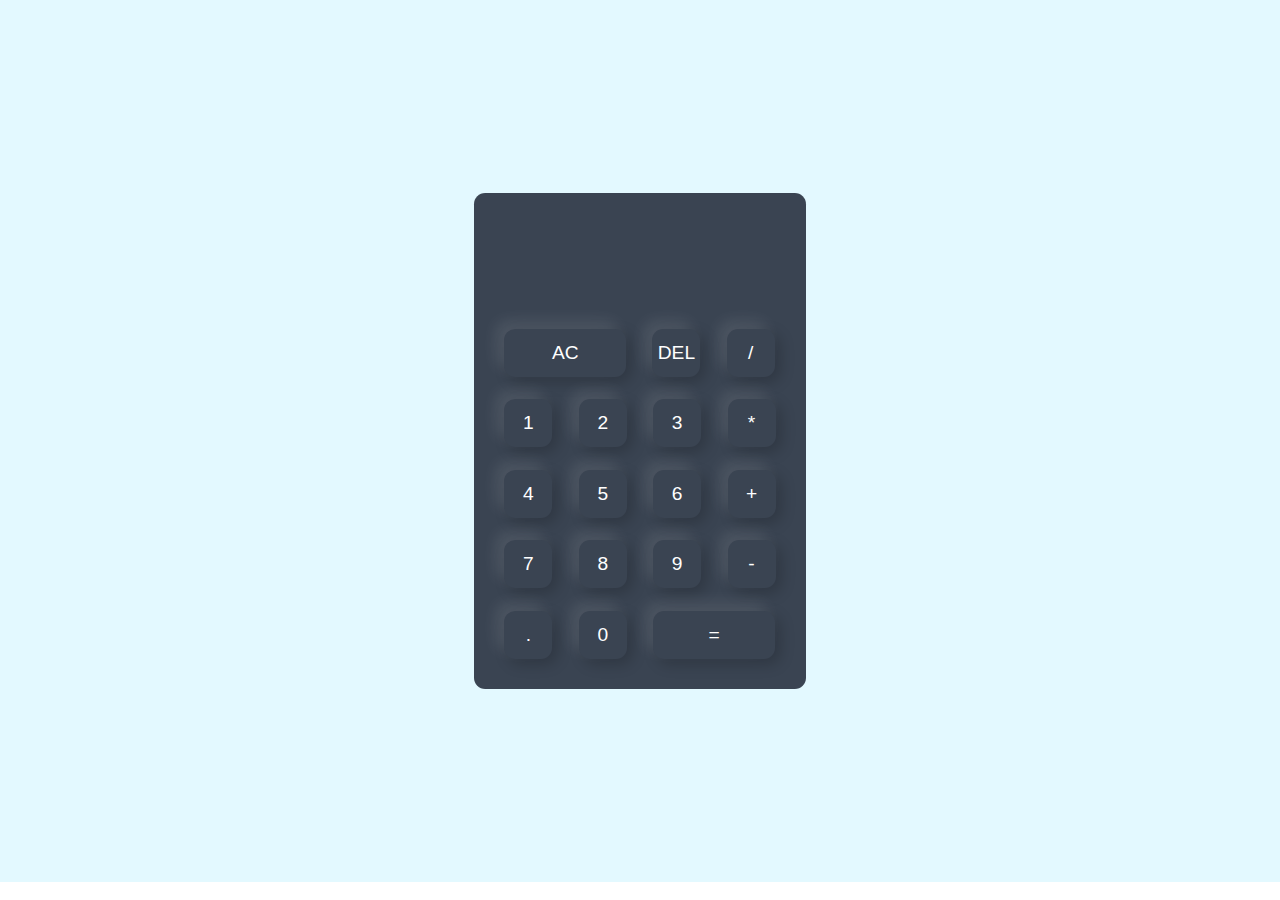
<file: index.html>
<!DOCTYPE html>
<html lang="en">
<head>
    <meta charset="UTF-8">
    <meta http-equiv="X-UA-Compatible" content="IE=edge">
    <meta name="viewport" content="width=device-width, initial-scale=1.0">
    <link rel="stylesheet" href="style.css">
    <title>Santrines Calculator</title>
</head>
<body>
    <div class="container">
        <div class="calculator">
            <form action="">
                <div class="display">
         <input type="text" name="display">
        </div>
        <div>
        <!-- clears all -->
            <input type="button" value="AC" class="clear" onclick="clearDisplay()">
            <!-- deletes from the last appended string -->
            <input type="button" value="DEL"  onclick="deleteValue('0,-1')">
            <!-- divide -->
            <input type="button" value="/" onclick="appendValue('/')">
        </div>
        <div>
            <!-- numbers -->
            <input type="button"value="1" onclick="appendValue('1')">
            <input type="button" value="2" onclick="appendValue('2')">
            <input type="button" value="3" onclick="appendValue('3')">
            <!-- multiply -->
            <input type="button" value="*" onclick="appendValue('*')">
        </div>
        <div>
            <!-- numbers -->
            <input type="button"value="4" onclick="appendValue('4')">
            <input type="button" value="5" onclick="appendValue('5')">
            <input type="button" value="6" onclick="appendValue('6')">
            <!-- add -->
            <input type="button" value="+" onclick="appendValue('+')">
        </div>
        <div>
            <!-- numbers -->
            <input type="button"value="7" onclick="appendValue('7')">
            <input type="button" value="8" onclick="appendValue('8')">
            <input type="button" value="9" onclick="appendValue('9')">
            <!-- subtract -->
            <input type="button" value="-" onclick="appendValue('-')">
        </div>
        <div>
            <!-- numbers -->
            <input type="button"value="." onclick="appendValue('.')">
            <input type="button" value="0" onclick="appendValue('0')">
            <!-- equals -->
            <input type="button" value="=" class="equal" onclick="calculate()">
            </div>
            </form>
        </div>
        <script src="script.js"></script>
    
</body>
</html>
</file>
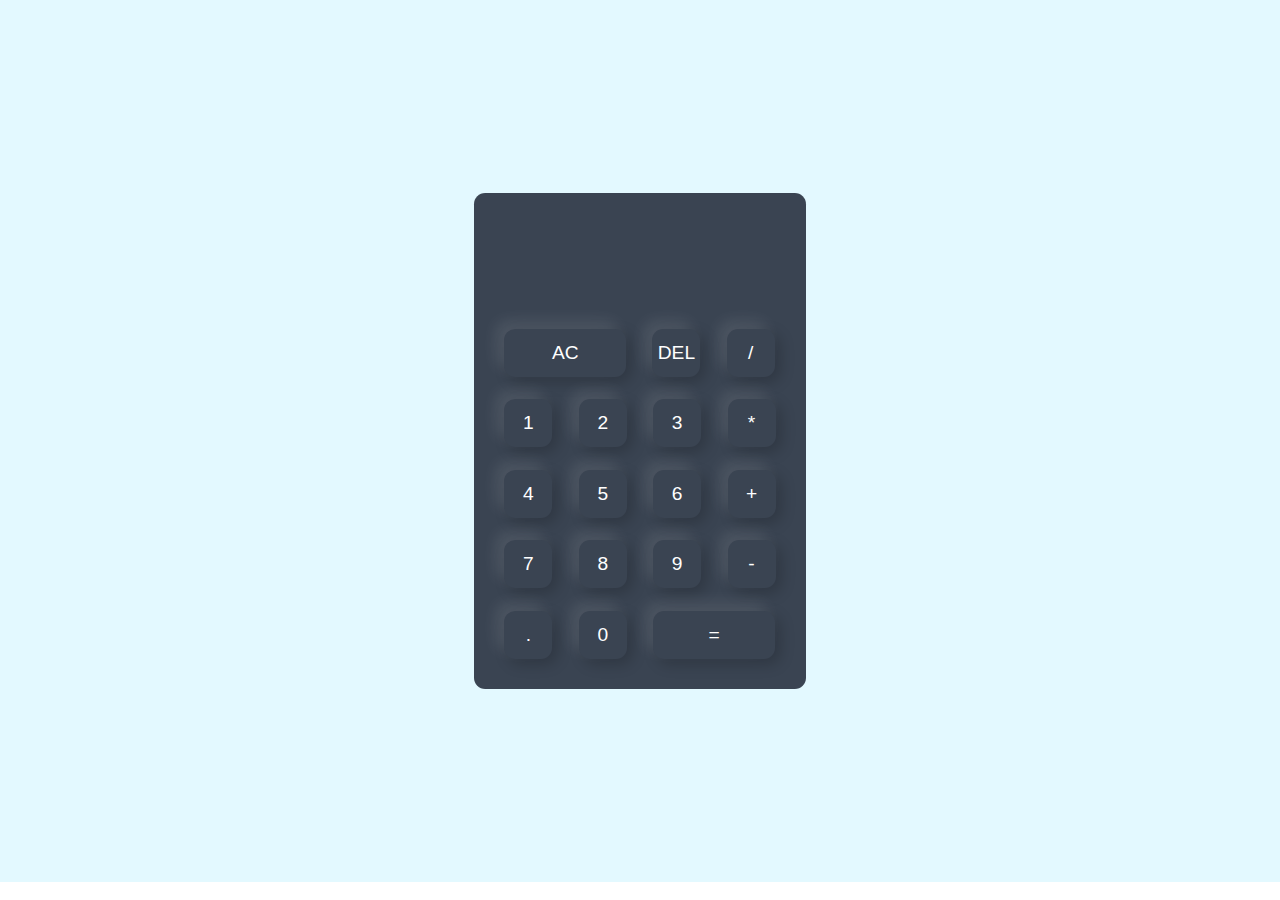
<file: santrines-calculator/index.html>
<!DOCTYPE html>
<html lang="en">
  <head>
    <meta charset="UTF-8" />
    <meta http-equiv="X-UA-Compatible" content="IE=edge" />
    <meta name="viewport" content="width=device-width, initial-scale=1.0" />
    <link rel="stylesheet" href="style.css" />
    <title>Santrines Calculator</title>
  </head>
  <body>
    <div class="container">
      <div class="calculator">
        <form action="">
          <div class="display">
            <input type="text" name="display" />
          </div>
          <div>
            <!-- clears all -->
            <input type="button" value="AC" class="clear" />
            <!-- deletes from the last appended string -->
            <input type="button" value="DEL"  onclick="deleteValue()"/>
            <!-- divide -->
            <input type="button" value="/" onclick="appendValue()" />
          </div>
          <div>
            <!-- numbers -->
            <input type="button" value="1"  onclick="appendValue('1')"/>
            <input type="button" value="2" onclick="appendValue('2')"/>
            <input type="button" value="3"   onclick="appendValue('3')"/>
            <!-- multiply -->
            <input type="button" value="*" onclick="appendValue('*')"/>
          </div>
          <div>
            <!-- numbers -->
            <input type="button" value="4" onclick="appendValue('4')" />
            <input type="button" value="5"  onclick="appendValue('5')"/>
            <input type="button" value="6" onclick="appendValue('6')"/>
            <!-- add -->
            <input type="button" value="+" onclick="appendValue('+')" />
          </div>
          <div>
            <!-- numbers -->
            <input type="button" value="7" onclick="appendValue('7')"/>
            <input type="button" value="8"  onclick="appendValue('8')"/>
            <input type="button" value="9" onclick="appendValue('9')" />
            <!-- subtract -->
            <input type="button" value="-" onclick="appendValue('-')" />
          </div>
          <div>
            <!-- numbers -->
            <input type="button" value="." onclick="appendValue('.')"/>
            <input type="button" value="0" onclick="appendValue('0')"/>
            <!-- equals -->
            <input type="button" value="=" class="equals"  onclick="calculate()"/>
          </div>
        </form>
      </div>
    </div>
    <script src="script.js"></script>
  </body>
</html>
</file>
<file: style.css>
*{
    margin: 0;
    padding: 0;
    box-sizing: border-box;
}
.container {
    width: 100%;
    height: 98vh;
    background:#e3f9ff;
    display: flex;
    align-items: center;
    justify-content: center;

}
.calculator{
    background: #3a4452;
    padding: 1.2rem;
     border-radius: 0.7rem;
}
.calculator form input{
    border: 0;
    outline: 0;
    width: 3rem;
    height: 3rem;
    border-radius: 0.7rem;
    background: transparent;
    font-size: 1.2rem;
    color: #fff;
    cursor: pointer;
    margin: 0.7rem;
    box-shadow: -8px -8px 15px rgba(255,255,255,0.1),5px 5px 15px rgba(0, 0, 0, 0.2);
}

form .display{
    display: flex;
    justify-content: flex-end;
    margin:1.1rem 0;
}
form .display input{
    text-align: right;
    flex:1 ;
    font-size: 2rem;
    box-shadow: none;
}
form input.clear{
    width: 7.6rem;
    
}
form input.equal{
    width: 7.6rem;
    
}
</file>
<file: santrines-calculator/style.css>
* {
    margin: 0;
    padding: 0;
    box-sizing: border-box;
}

.container {
    width: 100%;
    height: 98vh;
    background: #e3f9ff;
    display: flex;
    align-items: center;
    justify-content: center;

}

.calculator {
    background: #3a4452;
    padding: 1.2rem;
    border-radius: 0.7rem;
}

.calculator form input {
    border: 0;
    outline: 0;
    width: 3rem;
    height: 3rem;
    border-radius: 0.7rem;
    background: transparent;
    font-size: 1.2rem;
    color: #fff;
    cursor: pointer;
    margin: 0.7rem;
    box-shadow: -8px -8px 15px rgba(255, 255, 255, 0.1), 5px 5px 15px rgba(0, 0, 0, 0.2);
}

form .display {
    display: flex;
    justify-content: flex-end;
    margin: 1.1rem 0;
}

form .display input {
    text-align: right;
    flex: 1;
    font-size: 2rem;
    box-shadow: none;
}

form input.clear {
    width: 7.6rem;

}

form input.equals {
    width: 7.6rem;
}
</file>
